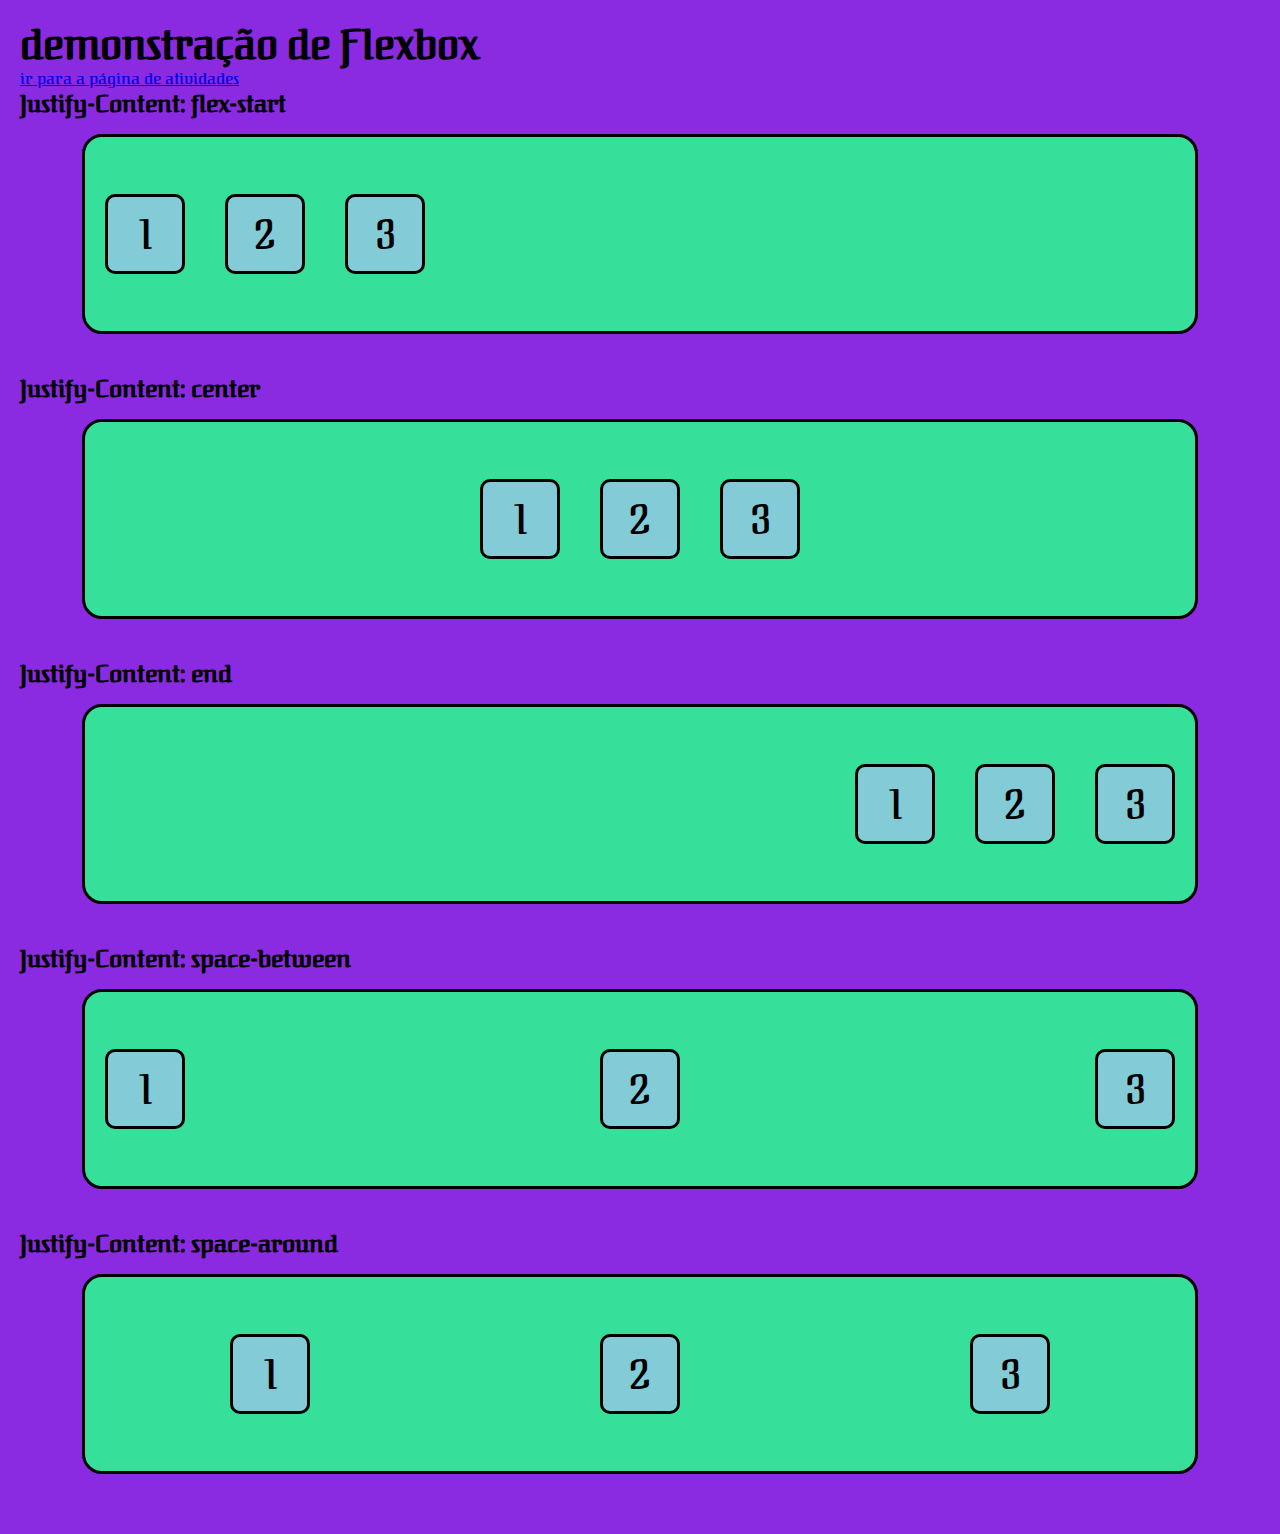
<file: index.html>
<!DOCTYPE html>
<html lang="pt-Br">
<head>
    <meta charset="UTF-8">
    <meta name="viewport" content="width=device-width, initial-scale=1.0">
    <title>aulas LIMA</title>
    <link rel="stylesheet" href="asstes/styles/index.css">
</head>
<body>
    <h1>demonstração de Flexbox</h1>
    
    <div>
        
        <a class= "navegacao" href="pages/atividade.html">ir para a página de atividades</a>
    </div>

    <section>
        <h2>Justify-Content: flex-start</h2>

        <div class="flex-container">
            <div class="flex-item">1</div>
            <div class="flex-item">2</div>
            <div class="flex-item">3</div>
        </div>
    </section>

    <section>
        <h2>Justify-Content: center</h2>

        <div class="flex-container justify-center">
            <div class="flex-item">1</div>
            <div class="flex-item">2</div>
            <div class="flex-item">3</div>
        </div>
    </section>

    <section>
        <h2>Justify-Content: end</h2>

        <div class="flex-container justify-end">
            <div class="flex-item">1</div>
            <div class="flex-item">2</div>
            <div class="flex-item">3</div>
        </div>
    </section>

    <section>
        <h2>Justify-Content: space-between</h2>

        <div class="flex-container justify-between">
            <div class="flex-item">1</div>
            <div class="flex-item">2</div>
            <div class="flex-item">3</div>
        </div>
    </section>

    <section>
        <h2>Justify-Content: space-around</h2>

        <div class="flex-container justify-around">
            <div class="flex-item">1</div>
            <div class="flex-item">2</div>
            <div class="flex-item">3</div>
        </div>
    </section>
    
</body>
</html>
</file>
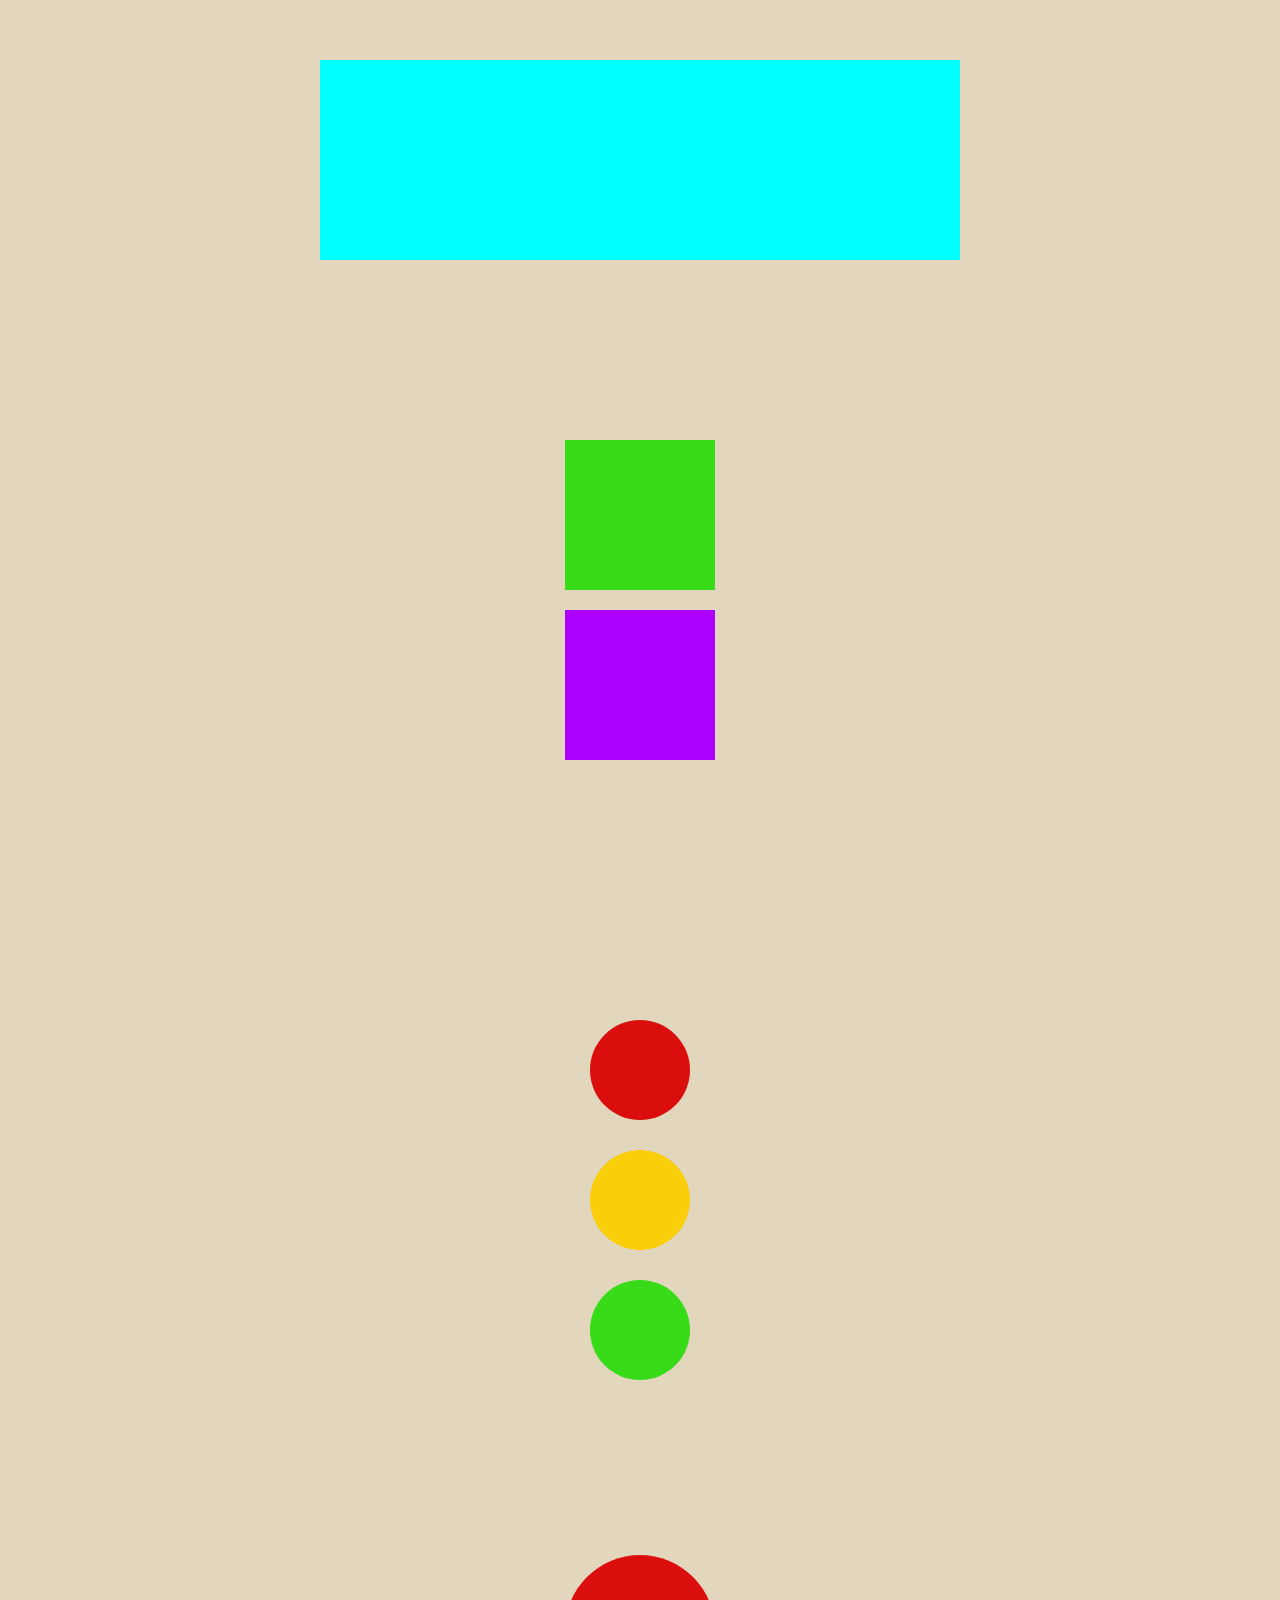
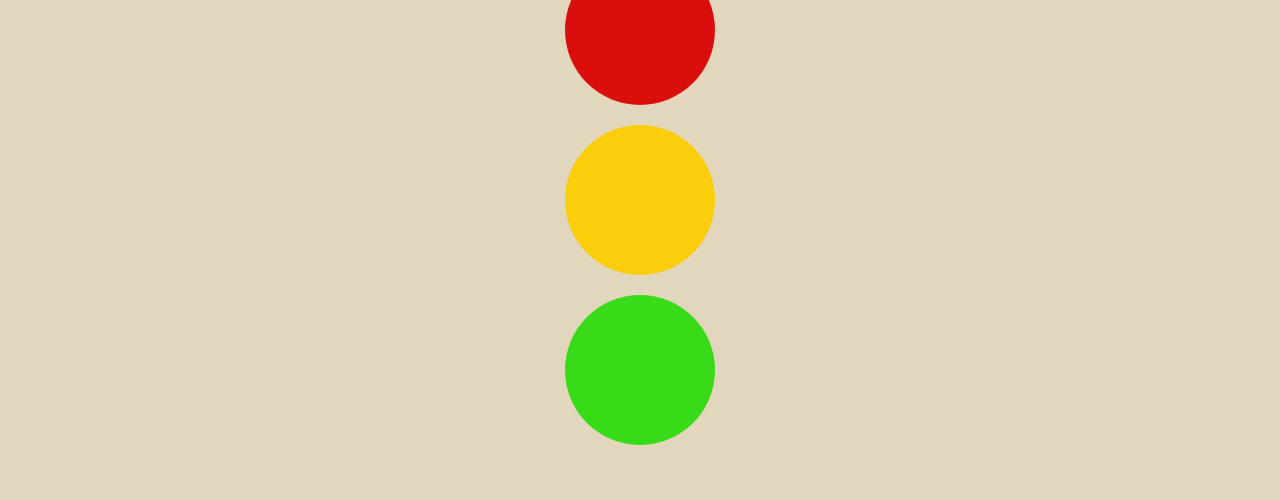
<file: pages/atividade.html>
<!DOCTYPE html>
<html lang="pt-BR">
  <head>
    <meta charset="UTF-8" />
    <meta name="viewport" content="width=device-width, initial-scale=1.0" />
    <title>atividades html :3</title>
    <link rel="stylesheet" href="../asstes/styles/atividades.css" />
  </head>
  <body>

    <div>
      <a href="../index.html"></a>
    </div>
    
    <section>
      <div class="retangulo"></div>
    </section>

    <div class="container">
      <div class="quadrado verde"></div>
      <div class="quadrado roxo"></div>
    </div>

    <div class="semaforo">
      <div class="sinal vermelho"></div>
      <div class="sinal amarelo"></div>
      <div class="sinal verde"></div>
    </div>

    <div class="container">
      <div class="circulo vermelho"></div>
      <div class="circulo amarelo"></div>
      <div class="circulo verde"></div>
    </div>
     
  </body>
</html>
</file>
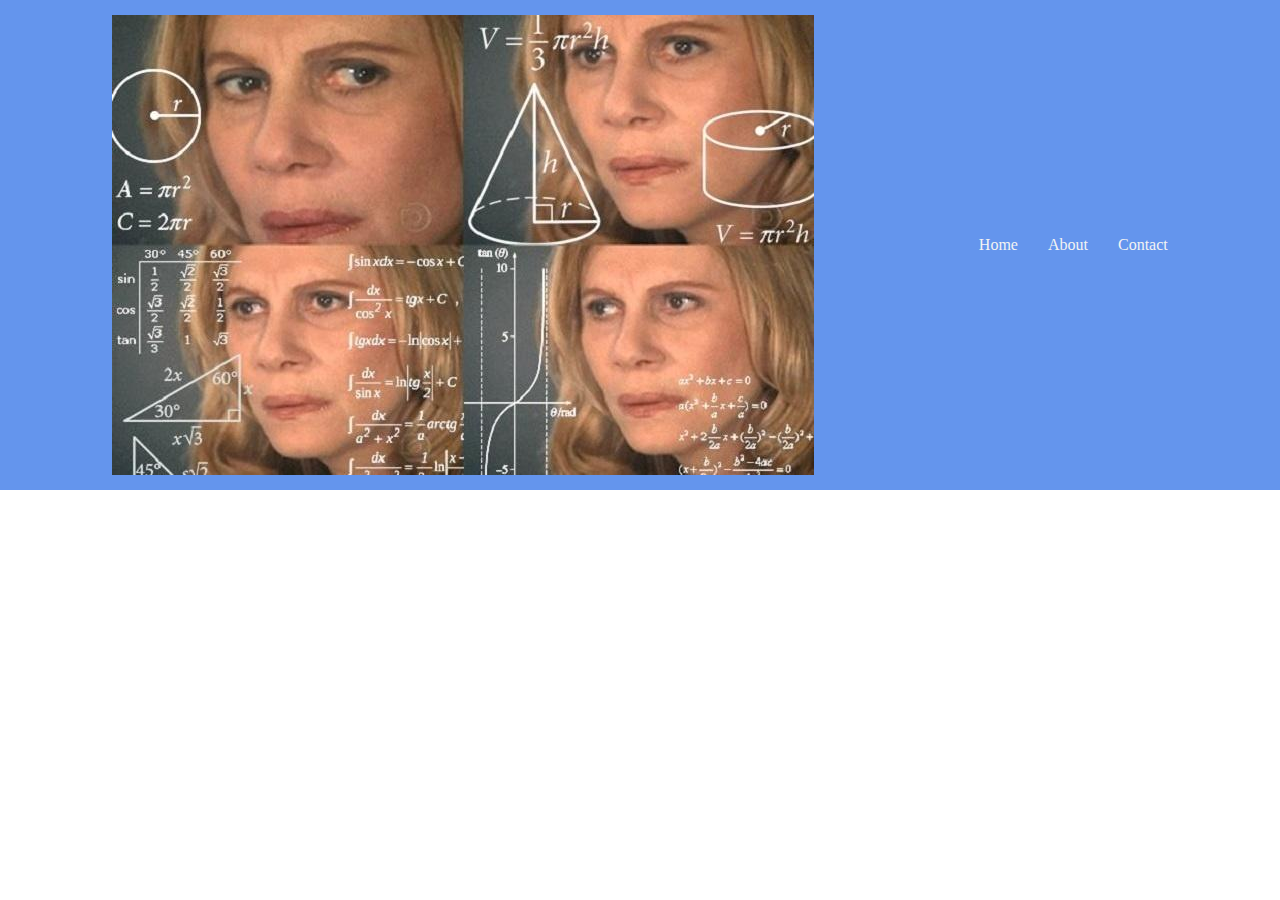
<file: pages/header.html>
<!DOCTYPE html>
<html lang="en">
<head>
    <meta charset="UTF-8">
    <meta name="viewport" content="width=device-width, initial-scale=1.0">
    <title>terceiro html</title>
    <link rel="stylesheet" href="../asstes/styles/header.css">
</head>
<body>
    <header>
        <img src="../asstes/Nazaré_Confusa.jpg" alt="Logo">

        <div class="menu">
            <a href="#home">Home</a>
            <a href="#about">About</a>
            <a href="#contact">Contact</a>
        </div>
    </header>

    

</body>
</html>
</file>
<file: asstes/styles/index.css>
@import url('https://fonts.googleapis.com/css2?family=Federant&family=Playwrite+CA:wght@100..400&display=swap');

* {
    margin: 0;
    padding: 0;
    box-sizing: border-box;
}

.navegação {
    text-decoration: none;
}
  
body {
    font-family: "Federant", serif;
    padding: 20px;
    background-color: blueviolet;
}

h1 {
    font-size: 2.5rem;
}

section {
   margin-bottom: 40px;
}

h2 {
    margin-bottom: 15px;
    color: black;
}

.flex-container {
    width: 90%;
    height: 200px;
    background-color: rgb(55, 224, 154);
    margin: 0 auto 20px;
    display: flex;
    justify-content: flex-start;
    align-items: center;
    font-size: 40px;
    border-radius: 20px;
    border: 3px solid ;
}

.flex-item {
    width: 80px;
    height: 80px;
    background-color: rgb(131, 203, 214);
    border: 3px solid rgb(0, 0, 0);
    display: flex;
    justify-content: center;
    align-items: center;
    margin: 20px;
    border-radius: 10px;
}

.justify-center {
    justify-content: center;
}

.justify-end {
    justify-content: end;
}

.justify-between {
    justify-content: space-between;
}
.justify-around {
    justify-content: space-around;
}
</file>
<file: asstes/styles/atividades.css>
*{
    background-color: rgb(226, 214, 188);
    box-sizing: border-box;
    margin: 0;
    padding: 0;
}

.retangulo {
    width: 50%;
    height: 200px;
    background-color: aqua;
    margin: 0 auto 40px;
    display: flex;
    justify-content: flex-start;
    align-items: center;
    margin-top: 60px;
}

.container{
    display: flex;
    justify-content: center;
    align-items: center;
    height: 500px;
    gap: 20px;
}

.quadrado {
    width: 150px;
    height: 150px;
}

.verde {
    background-color: #9fff06;
}

.roxo {
    background-color: rgb(174, 0, 255);
}

.semaforo {
    display: flex;
    flex-direction: column;
    align-items: center;
    justify-content: center;
    height: 600px;
    gap: 30px;
}

.sinal {
    width: 100px;
    height: 100px;
    border-radius: 50%;
}

.vermelho {
    background-color: #db0e0e;
}
.amarelo {
    background-color: #f8cf16;
}
.verde {
    background-color: #38db17;
}

.container {
    display: flex;
    flex-direction: column;
    align-items: center;
    justify-content: center;
    height: 600px;
    gap: 20px;
}

.circulo {
    width: 150px;
    height: 150px;
    border-radius: 50%;
}

.vermelho {
    background-color: #db0e0e;
}

.amarelo {
    background-color: #face0b;
}

.verde {
    background-color: #38db17;
}
</file>
<file: asstes/styles/header.css>
* {
    margin: 0 auto;
    padding: 0px;
    box-sizing: border-box;
}

header {
    background-color: cornflowerblue;
    color: rgb(240, 238, 238);
    padding: 15px 30px;
    display: flex;
    justify-content: space-between;
    align-items: center;
}

.menu {
    display: flex;
    gap: 30px;
}

.menu a {
    color: rgb(243, 243, 243);
    text-decoration: none;
    font-size: 16px;
    transition: color 0.3s;
}

.menu a:hover {
    color: blue;
}
</file>
